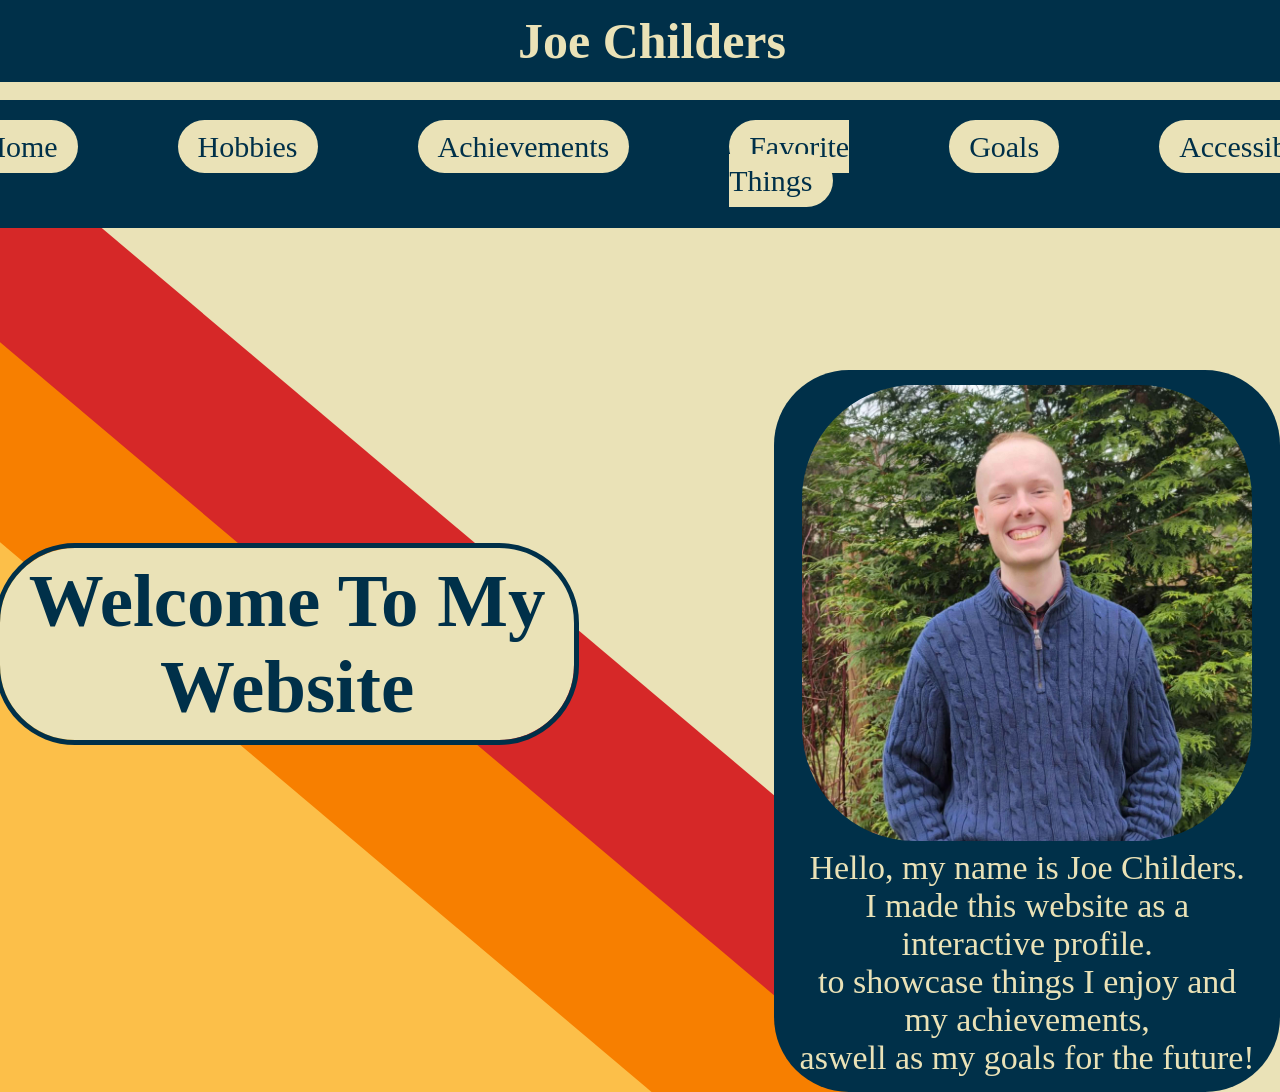
<file: index.html>
<!DOCTYPE html>
<html lang ="en">
<head>  
   <title> Joe Childers </title>
   <link rel="stylesheet" href="stylesheet.css">
   <meta name="viewport" content="width=device-width, initial-scale=1">
 </head>


<body>
   <header>
      <div class = "Header-Banner">
         <h1>Joe Childers</h1>
      </div>
   </header>
   <main>
      <nav class = "Navigation">
         <ul class= "Links">
            <li><a href="index.html">Home</a></li>
            <li><a href="Hobbies.html">Hobbies</a></li>
            <li><a href="Achievements.html">Achievements</a></li>
            <li><a href="FavoriteThings.html">Favorite Things</a></li>
            <li><a href="Goals.html">Goals</a></li>
            <li><a href="Accessibility.html">Accessibility</a></li>
         </ul>
      </nav>
      <br><br>
      <div class = "Profile-block">
         <h2 class = "Welcome-heading">Welcome To My Website</h2>
         <p class = "about-me"><img src = "PhotoOfMe2.jpg" width = "250" alt = "Photo of Joe Childers" class = "Profile-photo">
            <br>Hello, my name is Joe Childers.<br> 
            I made this website as a interactive profile.<br>
             to showcase things I enjoy and my achievements,<br>
              aswell as my goals for the future!
         </p>
      </div>
      <div class = "triangle1"></div>
      <div class = "triangle2"></div>
      <div class = "triangle3"></div>   
   </main>
   <footer>
   </footer>
</body>

</html>
</file>
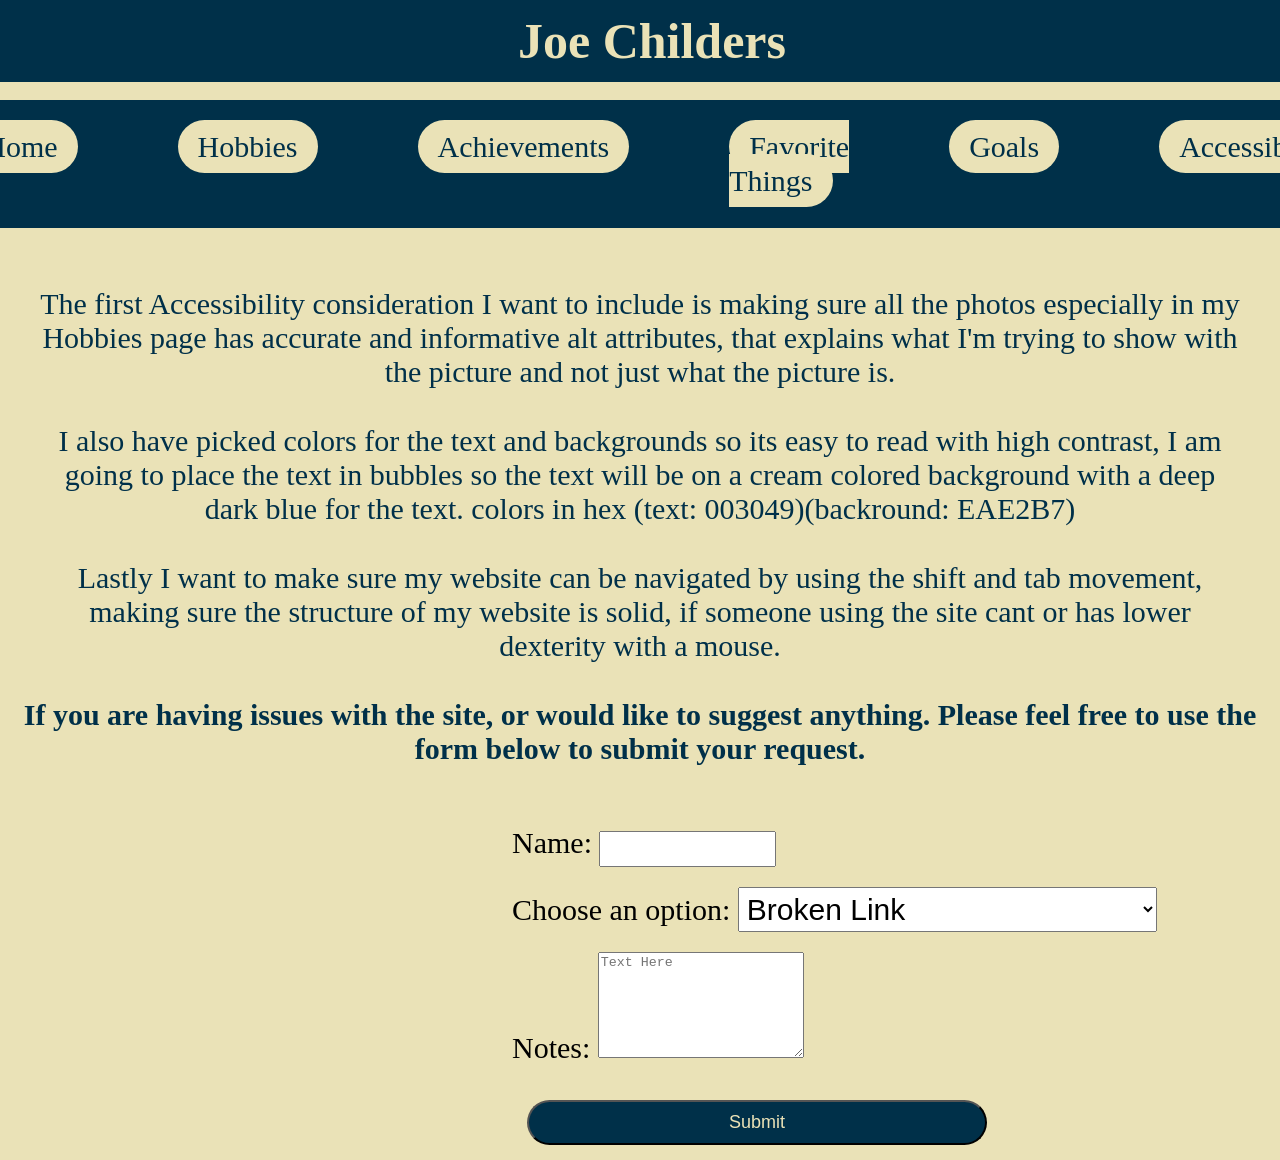
<file: Accessibility.html>
<!DOCTYPE html>
<html lang ="en">
<head>  
   <title>Accessibility</title>
   <link rel="stylesheet" href="stylesheet.css">
   <meta name="viewport" content="width=device-width, initial-scale=1">
   <style>
        p {
            font-size: 30px;
            text-align: center;
            margin: 35px;
            color: var(--Navy);
        }
   </style>
</head>
<body>
    <header>
      <div class = "Header-Banner">
         <h1>Joe Childers</h1>
      </div>
   </header>
   <main>
      <nav class = "Navigation">
         <ul class= "Links">
            <li><a href="index.html">Home</a></li>
            <li><a href="Hobbies.html">Hobbies</a></li>
            <li><a href="Achievements.html">Achievements</a></li>
            <li><a href="FavoriteThings.html">Favorite Things</a></li>
            <li><a href="Goals.html">Goals</a></li>
            <li><a href="Accessibility.html">Accessibility</a></li>
         </ul>
      </nav>
      <br><br><br><br>
      <br><br><br><br><br>
      <br><br><br><br><br>

   <div class = "Accessibility-Block">
    <p>The first Accessibility consideration I want to include is making sure all the photos especially in my Hobbies page has accurate and informative alt attributes, that explains what I'm trying to show with the picture and not just what the picture is.</p>
    <p>I also have picked colors for the text and backgrounds so its easy to read with high contrast, I am going to place the text in bubbles so the text will be on a cream colored background with a deep dark blue for the text. colors in hex (text: 003049)(backround: EAE2B7)</p>
    <p>Lastly I want to make sure my website can be navigated by using the shift and tab movement, making sure the structure of my website is solid, if someone using the site cant or has lower dexterity with a mouse.</p>
   </div>

   <h2 style="text-align: center; font-size: 30px;">If you are having issues with the site, or would like to suggest anything. Please feel free to use the form below to submit your request.</h2>
   

   <form action="https://api.sheetmonkey.io/form/ruCUDoeyS9NQF26zbtv9m3" method="POST" class = "Accessibility-Form">

      <div>
         <label for="username">Name:</label>
         <input type="text" id="username" name="username" placeholder="" required>
      </div>

      <div>
         <label for="bugs" placeholder="Error Type" required>Choose an option:</label>
         <select name="bugs" id="bugs">
            <option value="BadLinks">Broken Link</option>
            <option value="BadImage">Missing Image/Broken Image</option>
            <option value="BadPage">Broken Page</option>
            <option value="Suggestion">Suggestion</option>
            <option value="Other">Other Error</option>
         </select>
      </div>

      <div>
         <label for="notes">Notes:</label>
         <textarea id="notes" name="notes" rows="4" placeholder="Text Here"></textarea>
      </div>

      <div>
         <button type="submit">Submit</button>
      </div>
   </form>
   </main>
</body>
</file>
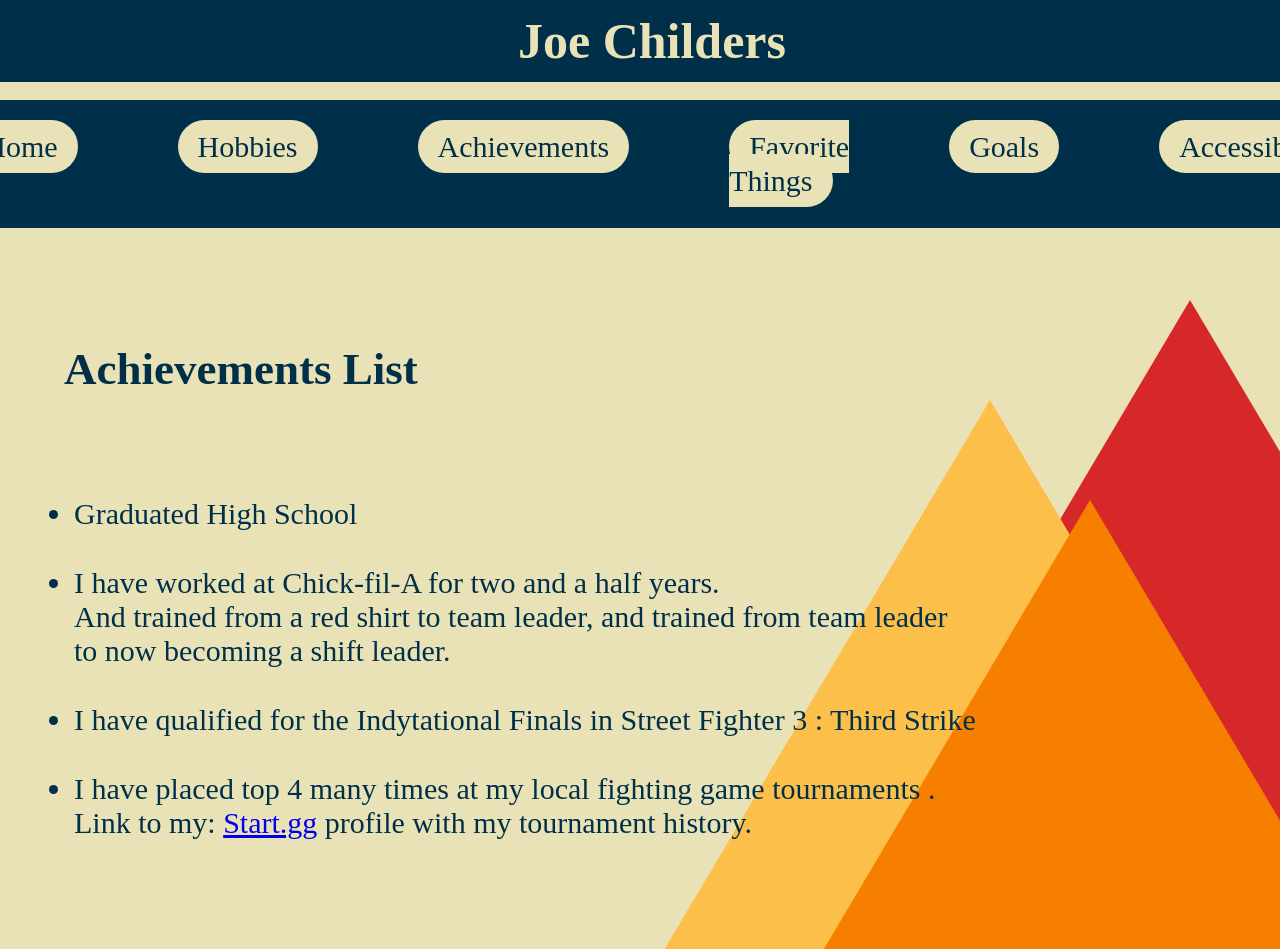
<file: Achievements.html>
<!DOCTYPE html>
<html lang ="en">
<head>  
   <title>Achievements</title>
   <link rel="stylesheet" href="stylesheet.css">
   <meta name="viewport" content="width=device-width, initial-scale=1">
</head>
<body>
    <header>
      <div class = "Header-Banner">
         <h1>Joe Childers</h1>
      </div>
   </header>
   <main>
      <nav class = "Navigation">
         <ul class= "Links">
            <li><a href="index.html">Home</a></li>
            <li><a href="Hobbies.html">Hobbies</a></li>
            <li><a href="Achievements.html">Achievements</a></li>
            <li><a href="FavoriteThings.html">Favorite Things</a></li>
            <li><a href="Goals.html">Goals</a></li>
            <li><a href="Accessibility.html">Accessibility</a></li>
         </ul>
      </nav>
      <br><br><br><br><br><br><br><br><br><br><br><br><br><br><br><br><br>
      <div class = "Achievements-Block">
         <h2>Achievements List</h2>
         <ul>
            <li>Graduated High School</li>
            <li>I have worked at Chick-fil-A for two and a half years.<br> And trained from a red shirt
                to team leader, and trained from team leader<br> to now becoming a shift leader.</li>
            <li>I have qualified for the Indytational Finals in Street Fighter 3 : Third Strike</li>
            <li>I have placed top 4 many times at my local fighting game tournaments
               .<br>Link to my: <a href="https://www.start.gg/user/272375fc">Start.gg</a> 
               profile with my tournament history.</li>
         </ul>
      </div>
      <div class = "triangle4"></div>   
      <div class = "triangle5"></div> 
      <div class = "triangle6"></div>
   </main>
</body>
</file>
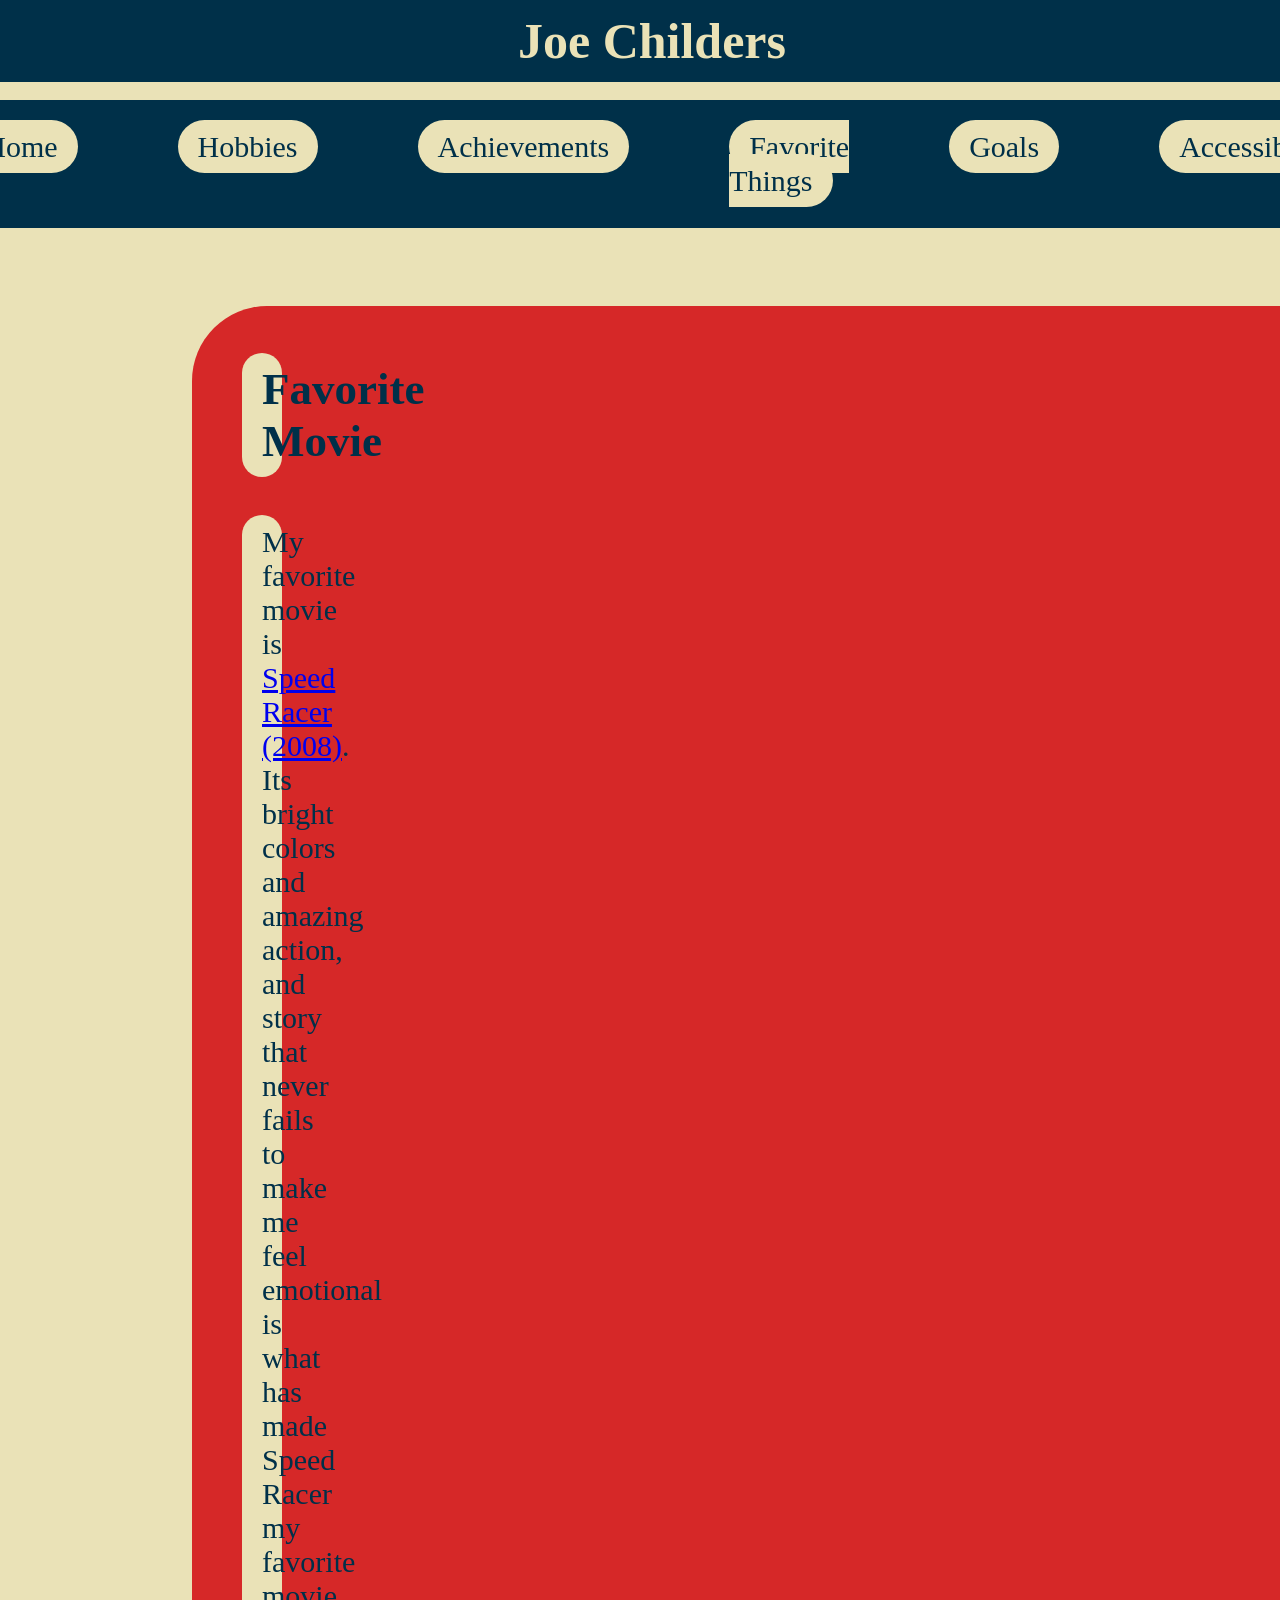
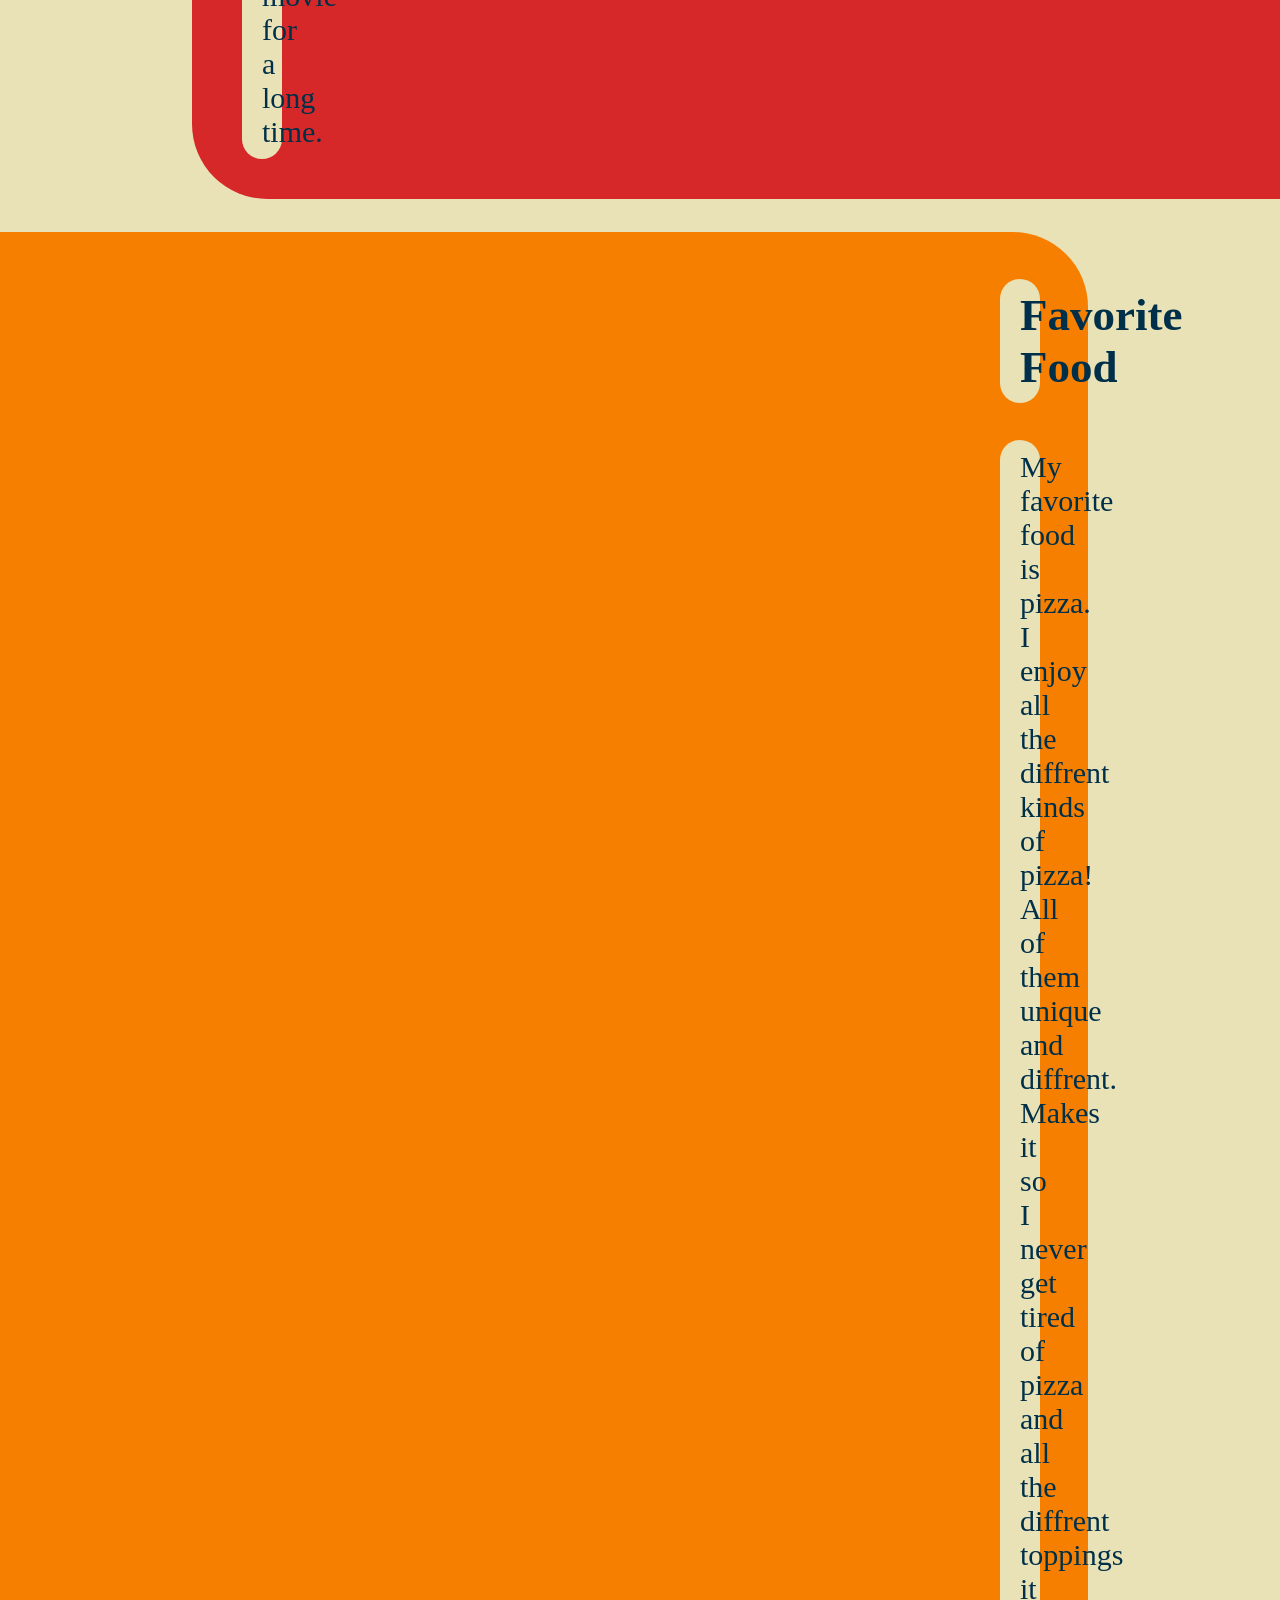
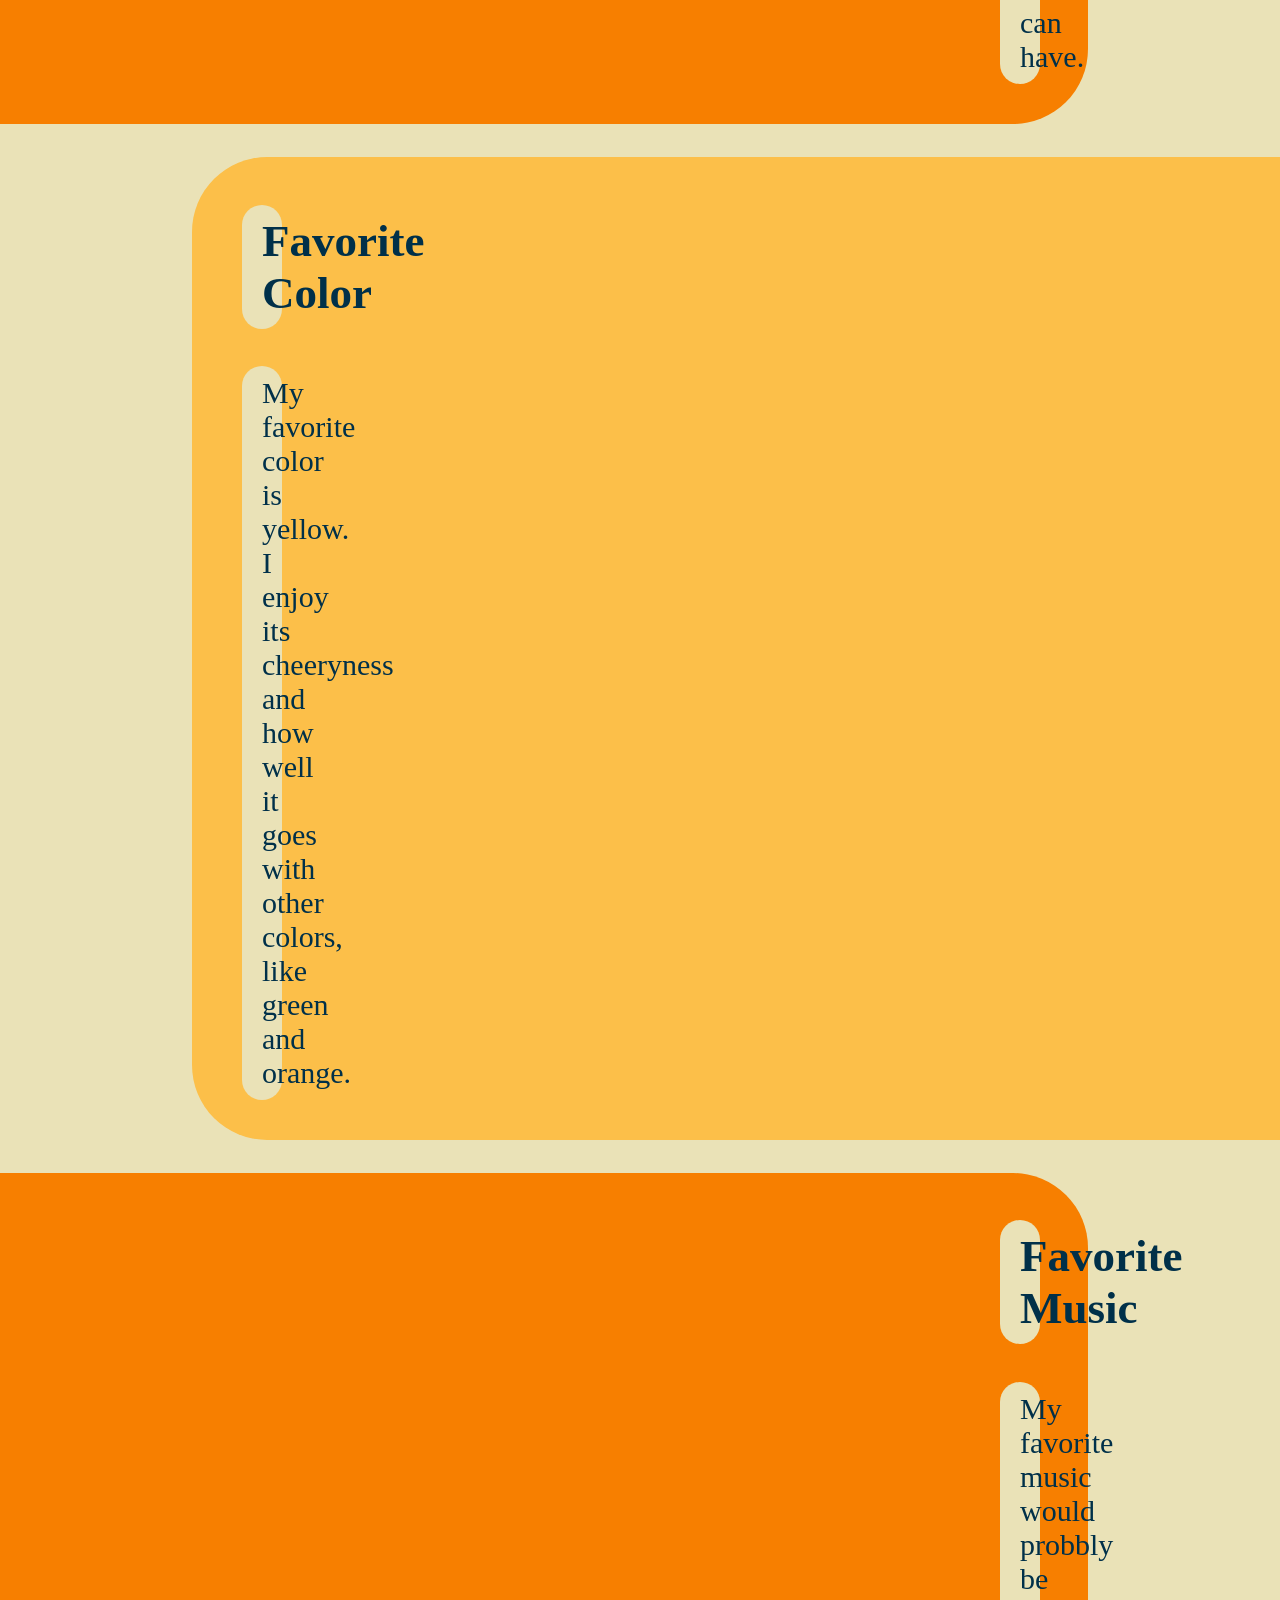
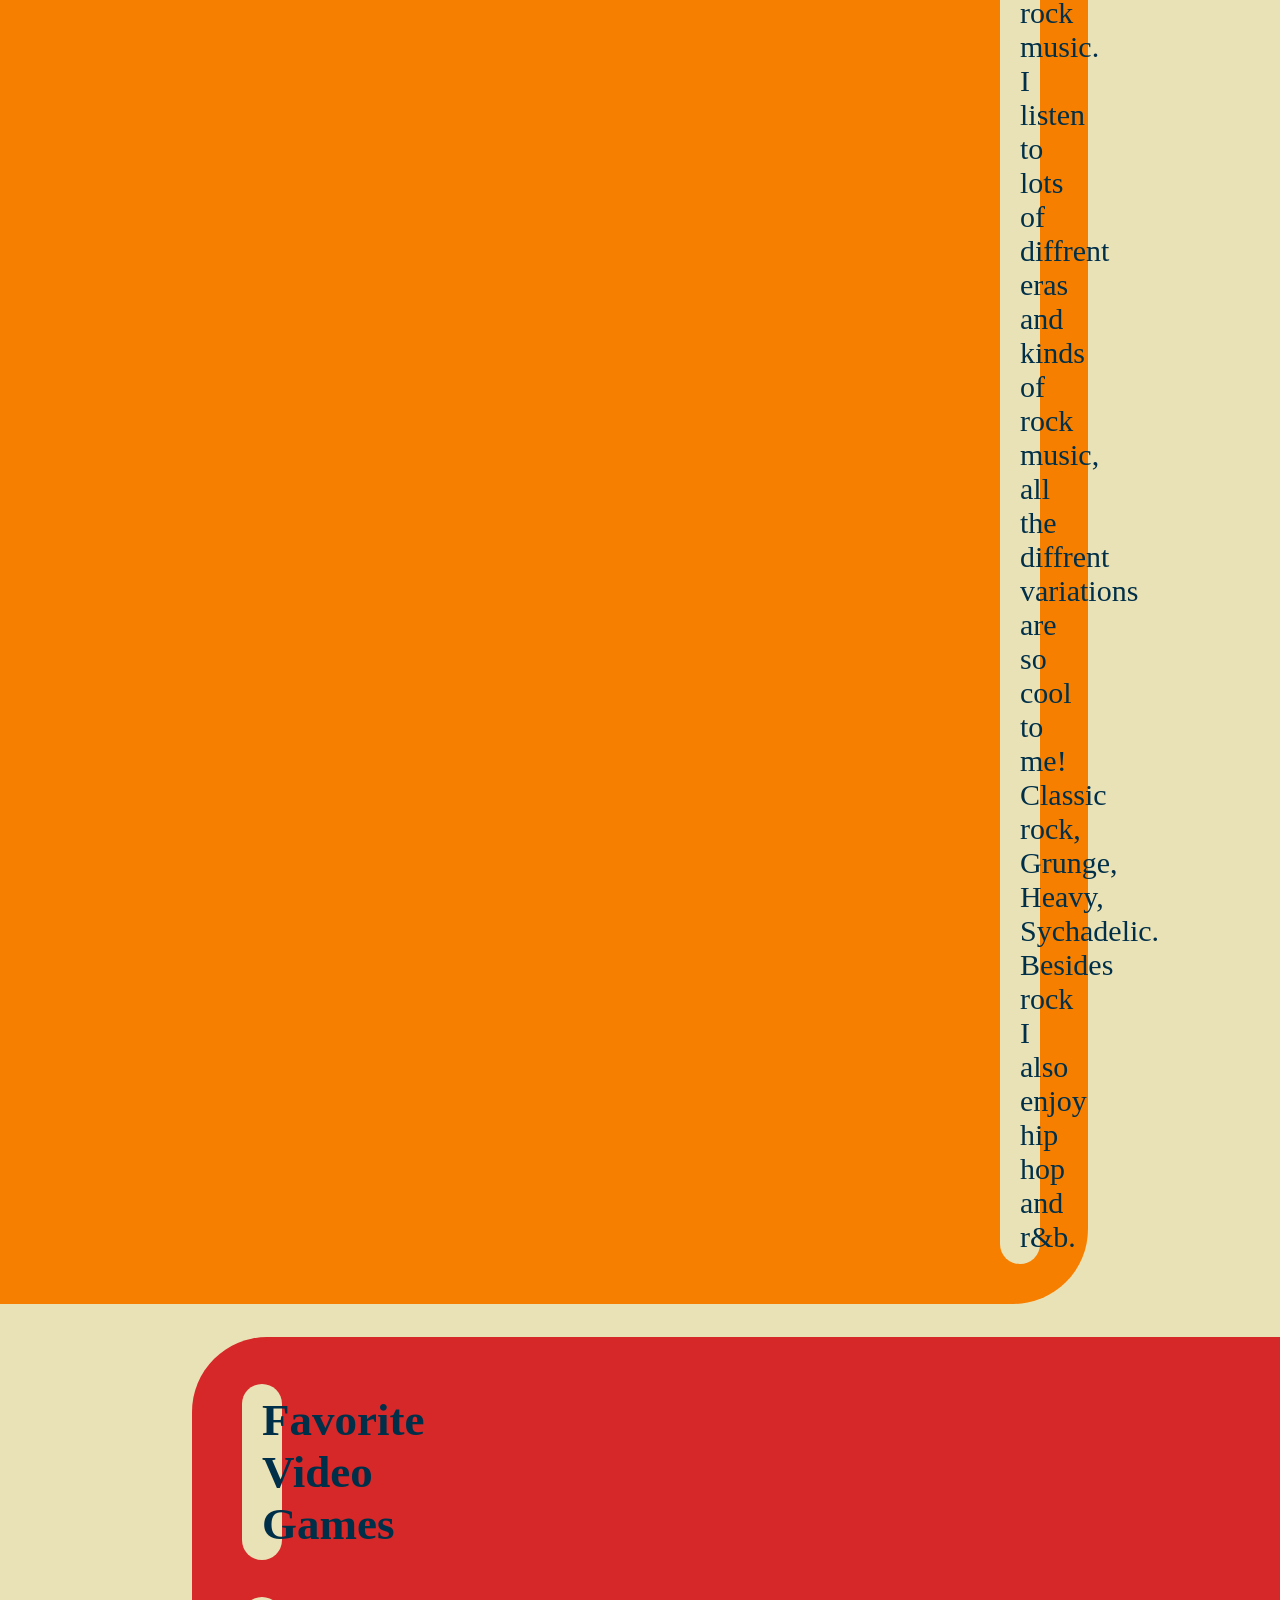
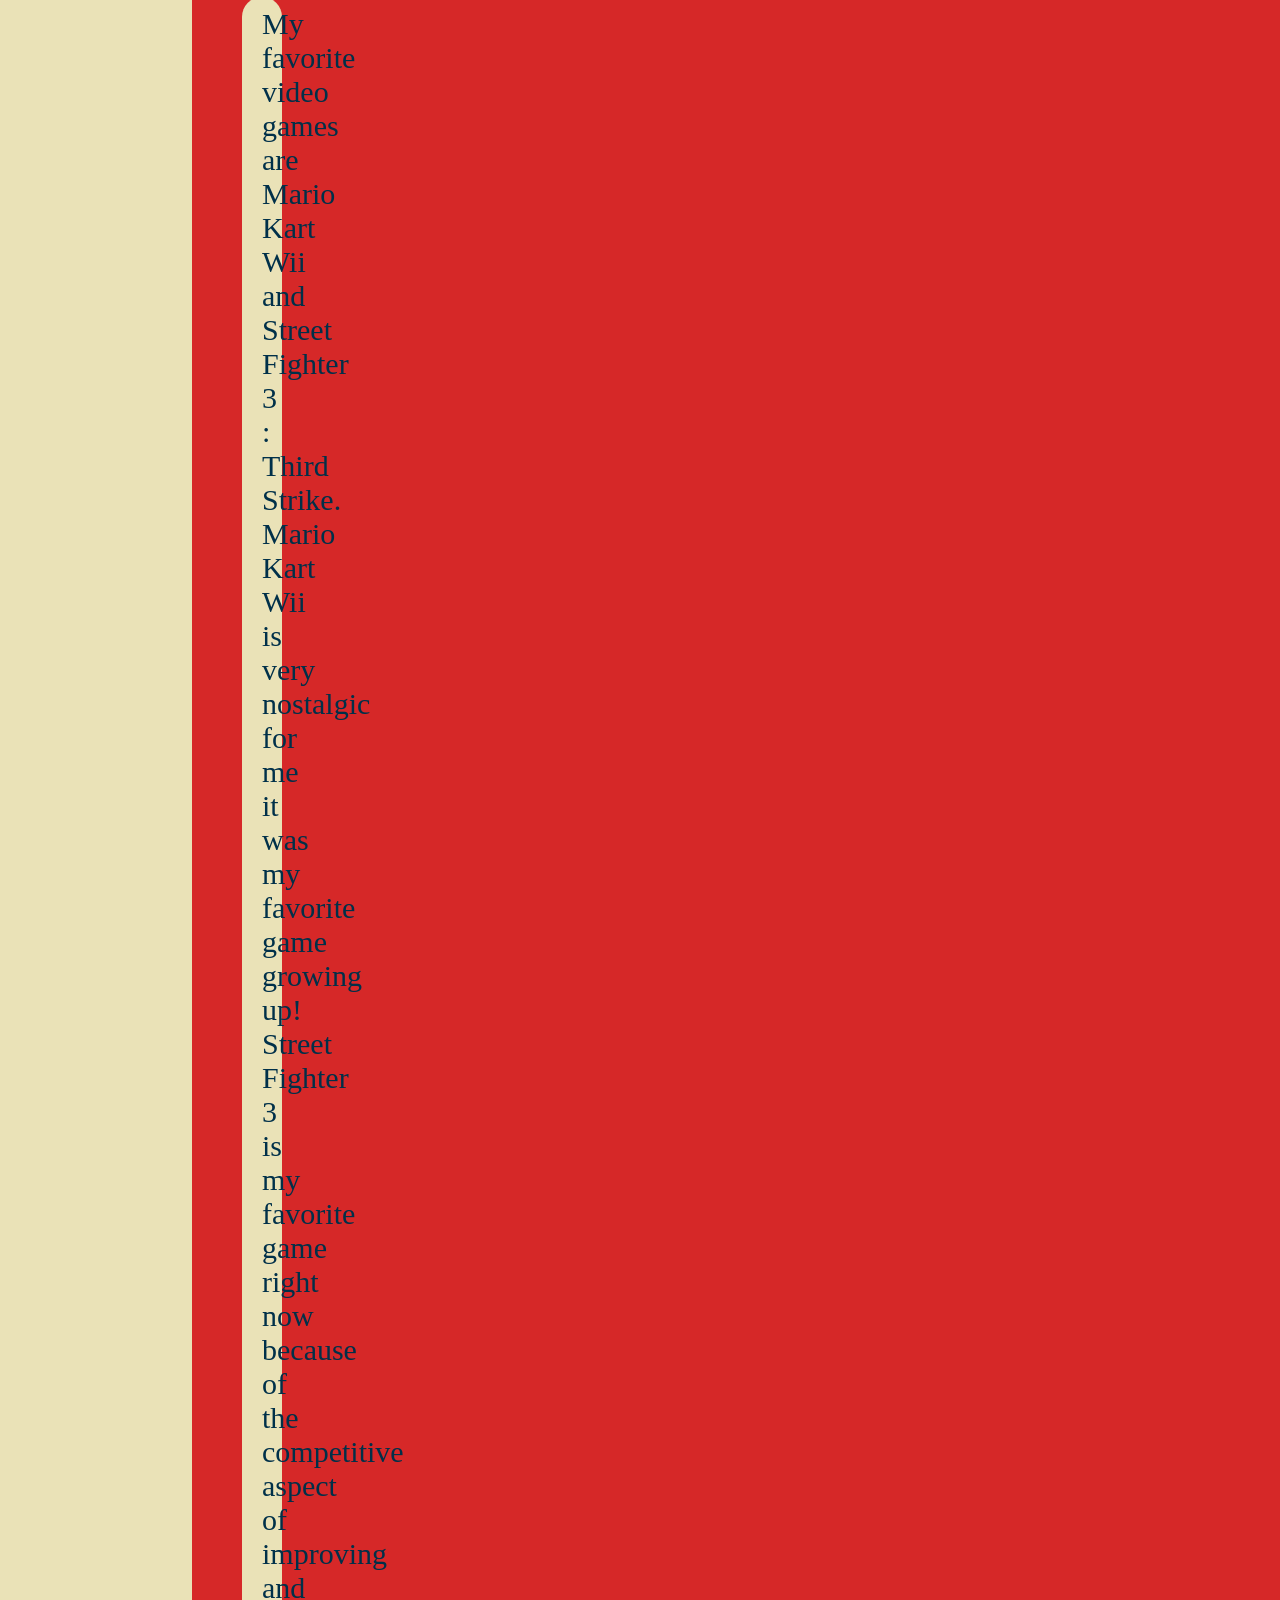
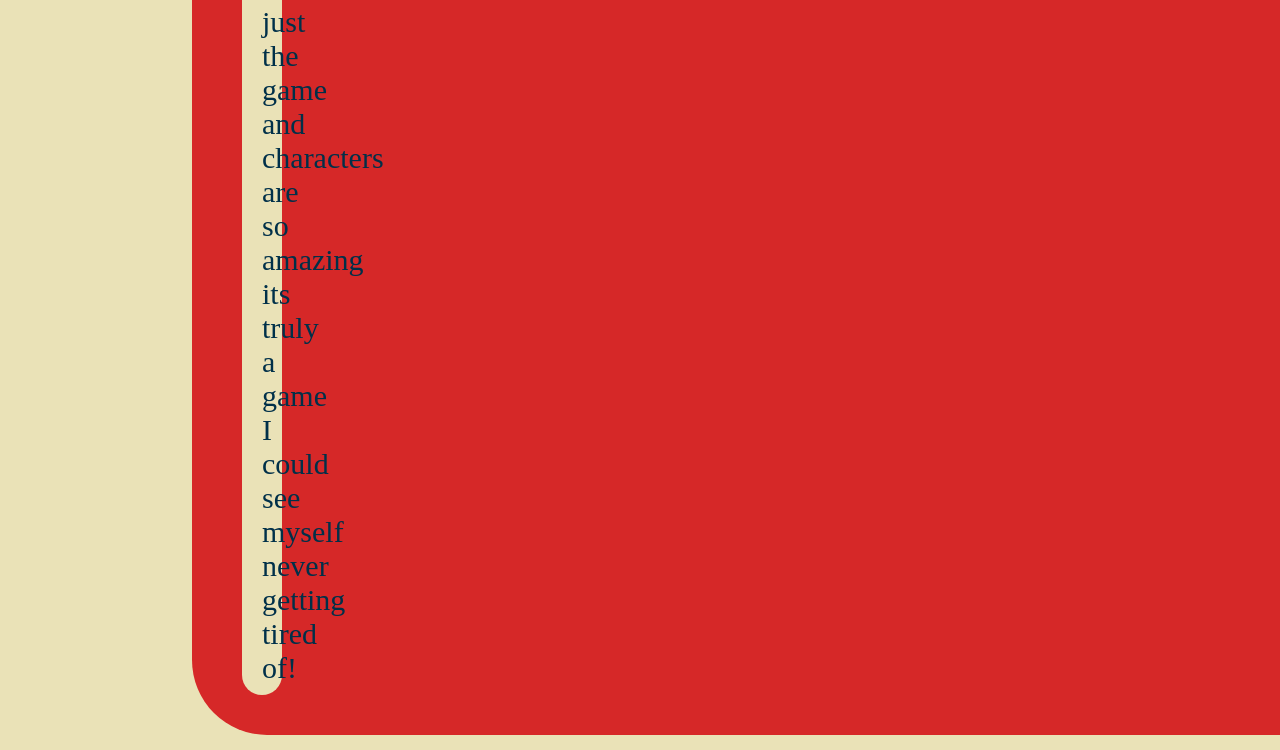
<file: FavoriteThings.html>
<!DOCTYPE html>
<html lang ="en">
<head>  
   <title>Favorite Things</title>
   <link rel="stylesheet" href="stylesheet.css">
   <meta name="viewport" content="width=device-width, initial-scale=1">
</head>
<body>
    <header>
      <div class = "Header-Banner">
         <h1>Joe Childers</h1>
      </div>
   </header>
   <main>
      <nav class = "Navigation">
         <ul class= "Links">
            <li><a href="index.html">Home</a></li>
            <li><a href="Hobbies.html">Hobbies</a></li>
            <li><a href="Achievements.html">Achievements</a></li>
            <li><a href="FavoriteThings.html">Favorite Things</a></li>
            <li><a href="Goals.html">Goals</a></li>
            <li><a href="Accessibility.html">Accessibility</a></li>
         </ul>
      </nav>
      <br><br><br><br><br><br><br><br><br><br><br><br><br><br><br><br><br>
      <div class = "Favorite-block-Right">
         <h2>Favorite Movie</h2>
         <p>My favorite movie is <a href="https://letterboxd.com/film/speed-racer/">Speed Racer (2008)</a>. 
            Its bright colors and amazing action, and 
            story that never fails to make me feel emotional
             is what has made Speed Racer my favorite movie
              for a long time.  </p>
      </div>
      <br>
      <div class = "Favorite-block-Left">
         <h2>Favorite Food</h2>
         <p>
            My favorite food is pizza.
            I enjoy all the diffrent kinds of pizza!
            All of them unique and diffrent.
            Makes it so I never get tired of 
            pizza and all the diffrent toppings
            it can have.
         </p>
      </div>
      <br>
      <div class = "Favorite-block-Right" style="background-color: var(--Yellow);">
         <h2>Favorite Color</h2>
         <p>My favorite color is yellow.
             I enjoy its cheeryness and how 
             well it goes with other colors,
              like green and orange.</p>
      </div>
      <br>
      <div class = "Favorite-block-Left">
         <h2>Favorite Music</h2>
         <p>My favorite music would probbly be rock music.
            I listen to lots of diffrent eras and kinds of rock music, all the diffrent variations are
            so cool to me! Classic rock, Grunge, Heavy, Sychadelic. Besides rock I also enjoy hip hop and r&b.
         </p>
      </div>
      <br>
      <div class = "Favorite-block-Right">
         <h2>Favorite Video Games</h2>
         <p>
            My favorite video games are Mario Kart Wii and Street Fighter 3 : Third Strike.
            Mario Kart Wii is very nostalgic for me it was my favorite game growing up!
             Street Fighter 3 is my favorite game right now because of the competitive aspect of
              improving and just the game and characters are so amazing its truly a game
               I could see myself never getting tired of!
         </p>
      </div>
   </main>
</body>
</file>
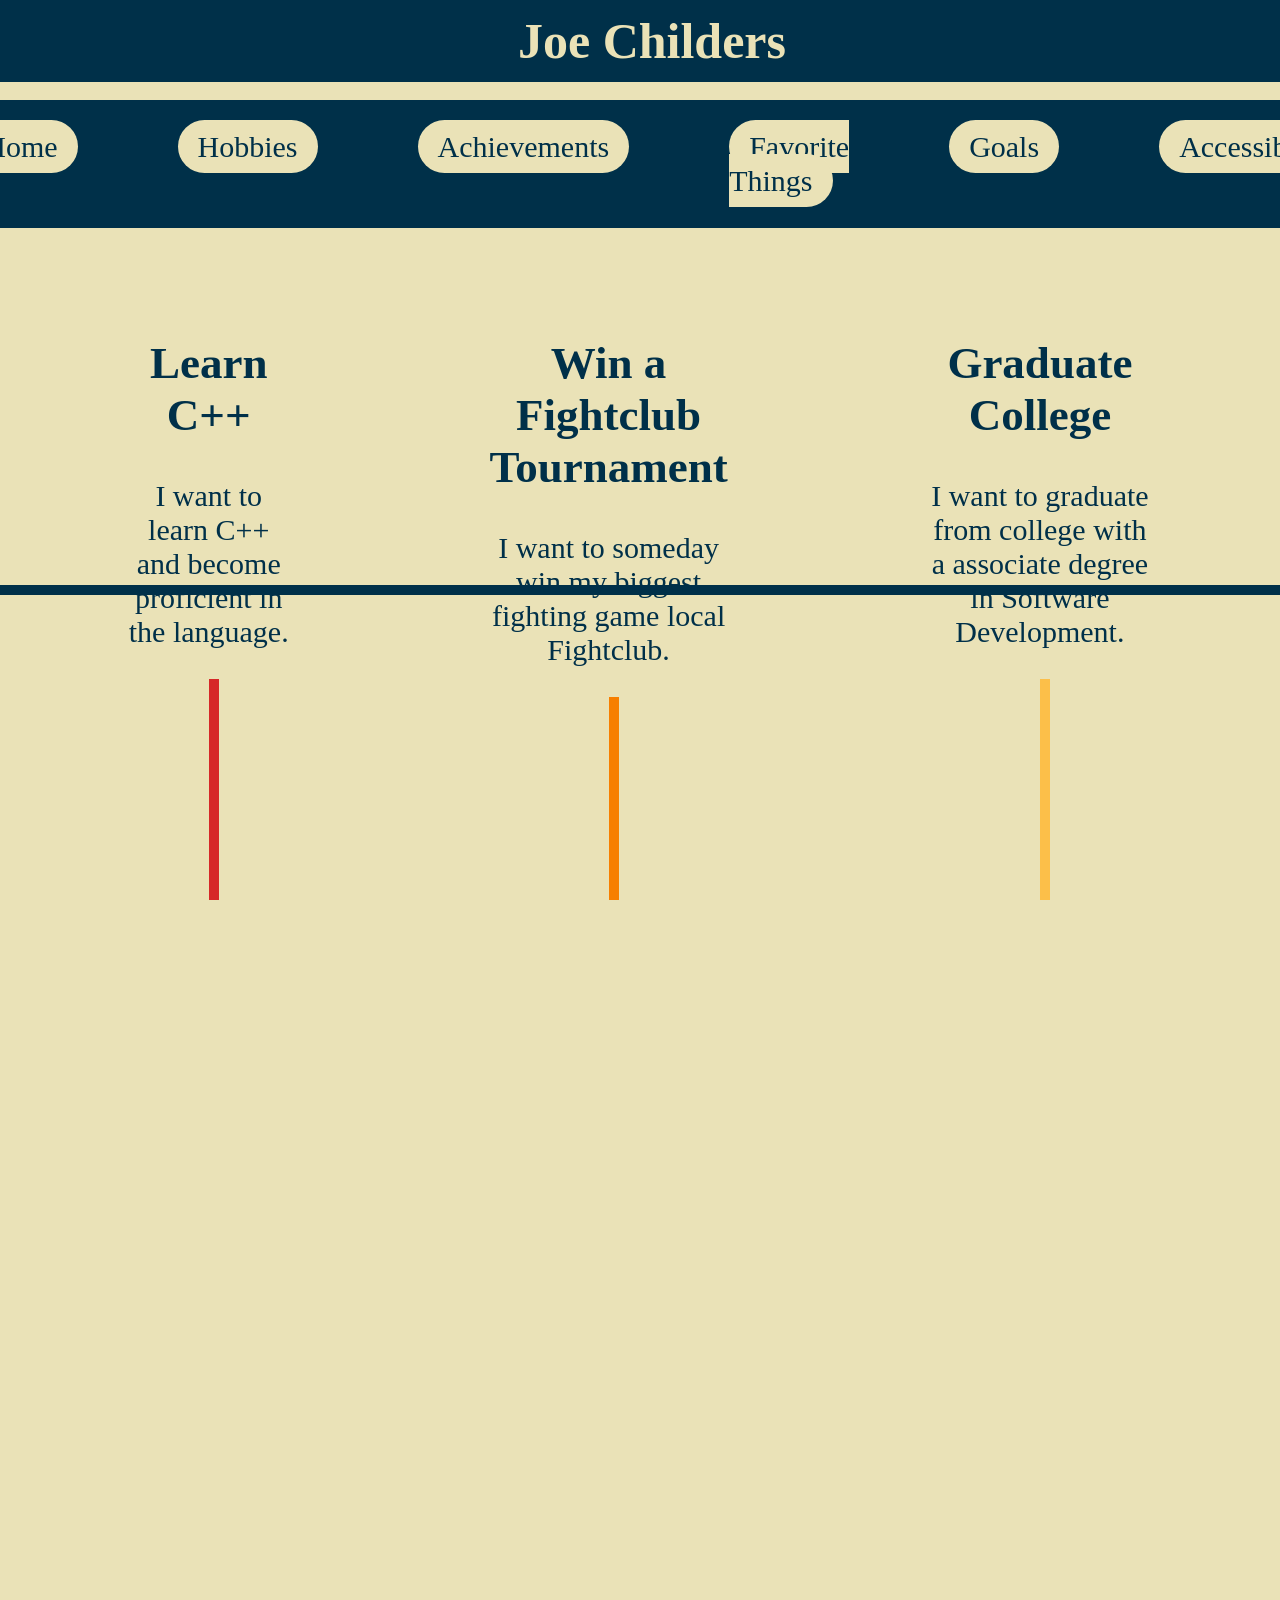
<file: Goals.html>
<!DOCTYPE html>
<html lang ="en">
<head>  
   <title>Goals</title>
   <link rel="stylesheet" href="stylesheet.css">
   <meta name="viewport" content="width=device-width, initial-scale=1">
   <style>
        html, body {
          margin: 0;
         height: 100%;
         overflow: hidden;
        }
   </style>
</head>

<body>
    <header>
      <div class = "Header-Banner">
         <h1>Joe Childers</h1>
      </div>
   </header>
   <main>
      <nav class = "Navigation">
         <ul class= "Links">
            <li><a href="index.html">Home</a></li>
            <li><a href="Hobbies.html">Hobbies</a></li>
            <li><a href="Achievements.html">Achievements</a></li>
            <li><a href="FavoriteThings.html">Favorite Things</a></li>
            <li><a href="Goals.html">Goals</a></li>
            <li><a href="Accessibility.html">Accessibility</a></li>
         </ul>
      </nav>
      


      <div class = "Goals">
         <div>
          <h2>Learn C++</h2>
            <p>I want to learn C++ and become proficient in the language. </p>
            <div class = "line1" style="background-color: var(--Red);"></div>

         </div>

         <div>
            <h2>Win a Fightclub Tournament</h2>
            <p>I want to someday win my biggest fighting game local Fightclub.</p>
            <div class = "line1" style="background-color: var(--Orange);"></div>
         </div>

         <div>
            <h2>Graduate College</h2>
            <p>I want to graduate from college with a associate degree in Software Development.</p>
            <div class = "line1" style="background-color: var(--Yellow);"></div>
         </div>
      </div>


      <div class = "rectangle4"></div>

      
   </main>
</body>
</file>
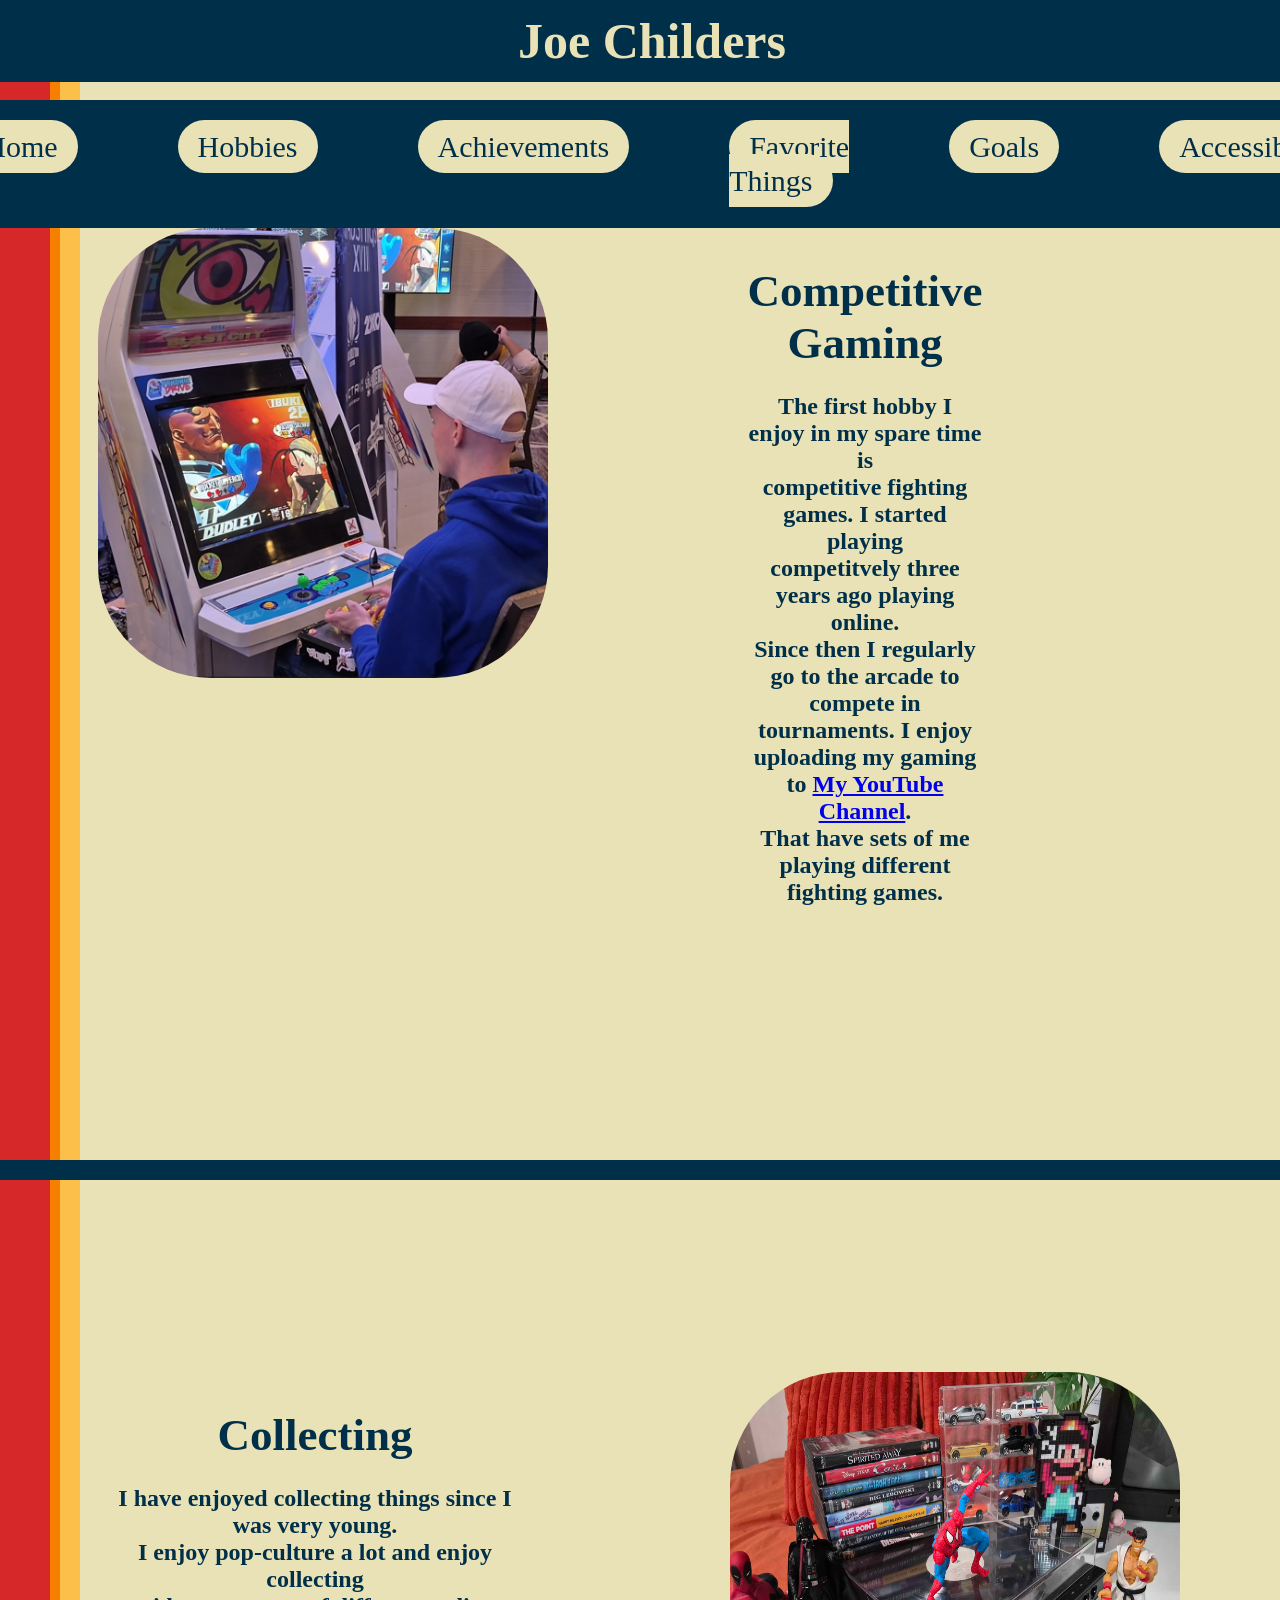
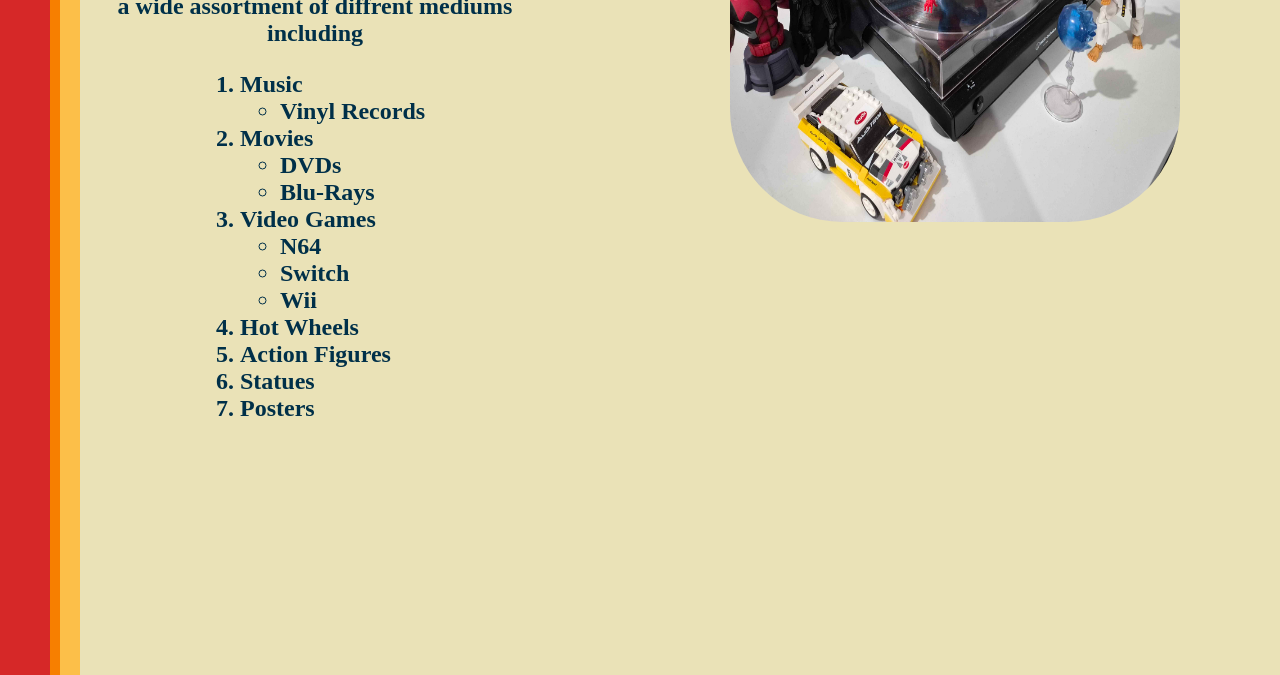
<file: Hobbies.html>
<!DOCTYPE html>
<html lang ="en">
<head>  
   <title>Hobbies</title>
   <link rel="stylesheet" href="stylesheet.css">
   <meta name="viewport" content="width=device-width, initial-scale=1">
</head>
<body>
    <header>
      <div class = "Header-Banner">
         <h1>Joe Childers</h1>
      </div>
   </header>
   <main>
      <nav class = "Navigation">
         <ul class= "Links">
            <li><a href="index.html">Home</a></li>
            <li><a href="Hobbies.html">Hobbies</a></li>
            <li><a href="Achievements.html">Achievements</a></li>
            <li><a href="FavoriteThings.html">Favorite Things</a></li>
            <li><a href="Goals.html">Goals</a></li>
            <li><a href="Accessibility.html">Accessibility</a></li>
         </ul>
      </nav>
      <br><br>
      <div class = "Hobbie">
         <img src = "GamingImage.png" alt = "Gaming Image" class = "Hobbies-Image">
         <h2 class = "Hobbies-Heading">Competitive Gaming<br><p>The first hobby I enjoy in my spare time is<br> competitive fighting
            games. I started playing<br> competitvely three years ago playing online.<br>
            Since then I regularly go to the arcade to<br> compete in tournaments. I enjoy<br> uploading my gaming to 
            <a href="https://www.youtube.com/@SwagChees" target="_blank">My YouTube Channel</a>.<br> That have sets of me playing different
             fighting games.</p></h2>
          </p></h2>
         
      </div>
      <hr>

      <div class = "Hobbie">
         <h2 class = "Hobbies-Heading">Collecting<br><p>I have enjoyed collecting things since I was very young.<br>
             I enjoy pop-culture a lot and enjoy collecting<br>
               a wide assortment of diffrent mediums including</p><ol style="font-size: 24px; text-align: left; color: var(--Navy); margin-left: 100px; margin-right: 100px;">
            <li>Music<ul>
               <li>Vinyl Records</li>
            </ul></li>
            <li>Movies<ul>
               <li>DVDs</li>
               <li>Blu-Rays</li>
            </ul></li>
            <li>Video Games<ul>
               <li>N64</li>
               <li>Switch</li>
               <li>Wii</li>
            </ul></li>
            <li>Hot Wheels</li>
            <li>Action Figures</li>
            <li>Statues</li>
            <li>Posters</li>
         </ol></h2>
         <img src = "Collectables.jpg" alt = "Photo of Collectables" class = "Hobbies-Image">   
      </div>
      <div class = "rectangle1"></div>
      <div class = "rectangle2"></div>
      <div class = "rectangle3"></div>
   </main>
</body>

  
   </main>
</body>
</file>
<file: stylesheet.css>
:root {
  --Cream: #eae2b7;
  --Navy: #003049;
  --Red: #D62828;
  --Orange: #F77F00;
  --Yellow: #FCBF49;
}
  
body {
  background-color: var(--Cream);
  margin: 0;
}

p {
  font-size: 30px;
  text-align: center;
  color: var(--Navy);
}
.Header-Banner {
  position: fixed;
  width: 100%;
  background-color: var(--Navy);
  padding: 10px;
  margin: 0;
  top: 0;
  left: 0;
}

h1 {
  font-size: 50px;
  width: 100%;
  background-color: var(--Navy);
  color: var(--Cream);
  text-align: center;
  padding: 2px;
  margin: 0;
}

h2 {
    color: var(--Navy);
    text-align: center;
}

.Navigation {
  position: fixed;
  top: 0;
  width: 100%;
  top: 100px;
  display: flex;
  justify-content: center;
  background-color: var(--Navy);
}

.Links {
  text-align: left;
  display: flex;
  font-size: 30px;
  gap: 100px;
  list-style-type: none;
}

.Links a {
  text-decoration: none;
  color: var(--Navy);
  background-color: var(--Cream);
  padding: 10px 20px;
  border-radius: 75px 75px;
}

.Profile-block {
  display: flex;
  justify-content: center;
  align-items: flex-start;
  gap: 200px;
}

.Welcome-heading {
  text-align: center;
  position: relative;
  top: 450px;
  padding: 10px 20px;
  border-radius: 75px 75px;
  font-size: 75px;
  background-color: var(--Cream);
  outline: 5px solid var(--Navy);
}

.Profile-photo {
  width: 450px;
  border-radius: 25%
}

.about-me {
  position: relative;
  top: 300px;
  font-size: 34px;
  text-align: center;
  color: var(--Cream);
  background-color: var(--Navy);
  padding: 15px 25px;
  border-radius: 75px 75px;

}

.Acessibility-link {
  text-align: left;
  font-size: 24px;

  margin-right: 65%;
  padding-left: 50px;
  padding-top: 10px;
  padding-bottom: 10px;
  padding-right: 20px;
  border-top-right-radius: 75px 75px;
  border-bottom-right-radius: 75px 75px;
  background-color: var(--Cream);
  outline: 5px solid var(--Navy);
} 
.Acessibility-link a {
  text-decoration: none;
}
.triangle1 {
  width: 100vw;
  background-color: var(--Red); 
  position: fixed;
  height: 120vh;
  top: 100px;
  right: 50px;
  clip-path: polygon(0% 0%, 0% 100%, 100% 100%);
  z-index: -1;
}
.triangle2 {
  width: 100vw;
  background-color: var(--Orange); 
  position: fixed;
  height: 120vh;
  top: 300px;
  right: 50px;
  clip-path: polygon(0% 0%, 0% 100%, 100% 100%);
  z-index: -1;
}
.triangle3 {
  width: 100vw;
  background-color: var(--Yellow); 
  position: fixed;
  height: 120vh;
  top: 500px;
  right: 50px;
  clip-path: polygon(0% 0%, 0% 100%, 100% 100%);
  z-index: -1;
}

/*End of home page*/


.Hobbie {
  display: flex;
  justify-content: center;
  gap: 200px;
  margin-left: 100px;
  margin-right: 100px;
  margin-top: 15%;
  margin-bottom: 15%;
}

.Hobbies-Image {
  
  width: 450px;
  height: 450px;
  border-radius: 25%

}

.Hobbies-Heading {
  font-size: 45px;
}
.Hobbies-Heading p {
  font-size: 24px;
}

hr {
  border: 10px solid var(--Navy);
  margin-top: 50px;
  margin-bottom: 100px;
}

.rectangle1 {
  width: 50px;
  height: 100000px;
  top: 5px;
  display: inline-block;
  position: fixed;
  background-color: var(--Red);
  z-index: -1;

}
.rectangle2 {
  width: 60px;
  height: 100000px;
  top: 5px;
  display: inline-block;
  position: fixed;
  background-color: var(--Orange);
  z-index: -2;

}
.rectangle3 {
  width: 80px;
  height: 100000px;
  top: 5px;
  display: inline-block;
  position: fixed;
  background-color: var(--Yellow);
  z-index: -3;

}

/*End of Hobbies page*/

.Achievements-Block {
  color: var(--Cream);
  font-size: 30px;
  justify-content: left;
  gap: 200px;
  margin-top: 1%;
}

.Achievements-Block h2 {
  text-align: left;
  margin-left: 5%;
}
.Achievements-Block ul {
  color: var(--Navy);
  padding: 5%;
  margin: 10px;
}
.Achievements-Block li {
  margin-bottom: 35px;
}

.triangle4 {
  width: 100vw;
  background-color: var(--Yellow); 
  position: fixed;
  height: 120vh;
  top: 400px;
  left: 350px;
  clip-path: polygon(50% 0%, 0% 100%, 100% 100%);
  z-index: -1;
}
.triangle5 {
  width: 100vw;
  background-color: var(--Orange); 
  position: fixed;
  height: 120vh;
  top: 500px;
  left: 450px;
  clip-path: polygon(50% 0%, 0% 100%, 100% 100%);
  z-index: -1;
}
.triangle6 {
  width: 100vw;
  background-color: var(--Red); 
  position: fixed;
  height: 120vh;
  top: 300px;
  left: 550px;
  clip-path: polygon(50% 0%, 0% 100%, 100% 100%);
  z-index: -2;
}

/*End of Achievements page*/

.Favorite-block-Right {

  justify-content: right;
  gap: 200px;
  margin-left: 15%;
  margin-bottom: 15px;
  padding-right: 1000px;
  padding-left: 50px;
  font-size: 30px;
  padding-top: 10px;
  padding-bottom: 10px;
  border-radius: 75px 0px 0px 75px;
  background-color: var(--Red);
}

.Favorite-block-Left {
  justify-content: left;
  gap: 200px;
  margin-right: 15%;
  margin-bottom: 15px;
  padding-left: 1000px;
  padding-right: 50px;
  padding-top: 10px;
  padding-bottom: 10px;
  font-size: 30px;
  border-radius: 0px 75px 75px 0px;
  background-color: var(--Orange);
}

.Favorite-block-Right h2 {
  background-color: var(--Cream);
  padding: 10px 20px;
  border-radius: 75px 75px;
}

.Favorite-block-Left h2 {
  background-color: var(--Cream);
  padding: 10px 20px;
  border-radius: 75px 75px;
}

.Favorite-block-Right p {
  background-color: var(--Cream);
  padding: 10px 20px;
  border-radius: 50px 50px;
}

.Favorite-block-Left p {
  background-color: var(--Cream);
  padding: 10px 20px;
  border-radius: 50px 50px;
}

/*End of Favorite Things page*/


.rectangle4 {
  width: 5000000px;
  height: 10px;
  top: 65%;
  display: inline-block;
  position: fixed;
  background-color: var(--Navy);
  z-index: -1;

}

.Goals {
  display: flex;
  margin-top: 300px;
  font-size: 30px;
  margin-left: 10%;
  margin-right: 10%;
  gap: 200px;
}


.line1 {
  width: 10px;
  height: 1000px;
  margin-left: 50%;
  justify-content: center;
  align-items: center;
  z-index: -1;


}


.Accessibility-Form {
  justify-content: center;
  font-size: 30px;
  margin-top: 30px;
  padding-left: 40%;
  padding-top: 10px;
  margin-top: 50px;
  display: flex;
  flex-direction: column;
  gap: 20px;
}

.Accessibility-Form button {
  background-color: var(--Navy);
  color: var(--Cream);
  font-size: large;
  margin: 15px;
  padding: 10px 200px;
  border-radius: 75px 75px;
}

.Accessibility-Form select {
  font-size: inherit;
  padding: 4px 4px;
}

.Accessibility-Form textarea {
  height: 100px;
  width: 200px;
}

.Accessibility-Form input#username {
  height: 30px;
}
</file>
